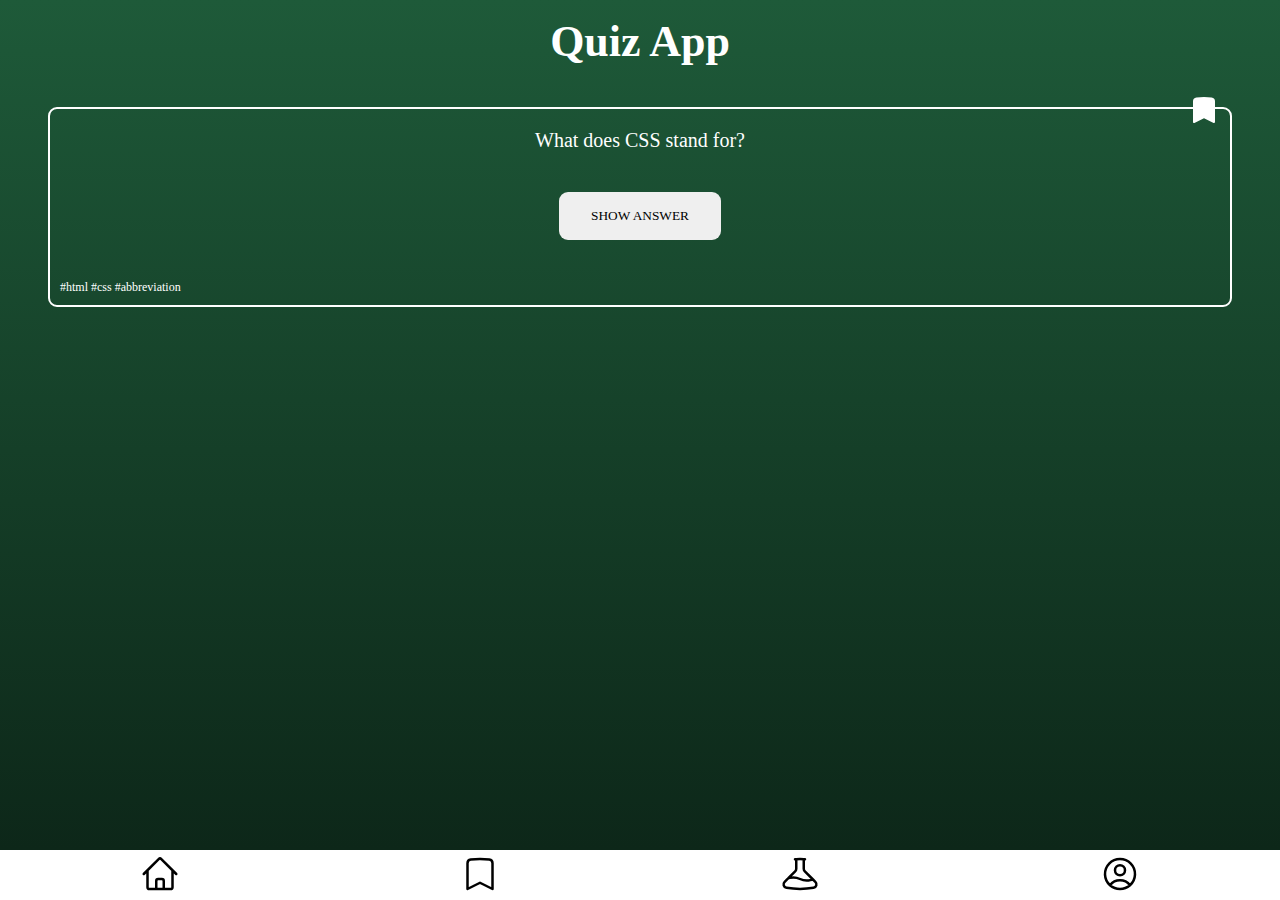
<file: bookmarks.html>
<!DOCTYPE html>
<html lang="en" data-theme="light">
    <head>
        <meta charset="UTF-8" />
        <meta name="viewport" content="width=device-width, initial-scale=1.0" />
        <title>Bookmarks Page</title>
        <script>
            // Check local storage
            let localS = localStorage.getItem('theme');

            if (localS === 'dark') {
                document.documentElement.setAttribute('data-theme', 'dark');
            }
        </script>
        <link rel="stylesheet" href="./src/css/styles.css" />
        <!-- <script src="./src/js/script.js" defer></script> -->
    </head>
    <body>
        <header class="header">
            <h1>Quiz App</h1>
        </header>
        <main>
            <div class="card">
                <svg
                    data-js="bookmark-1"
                    xmlns="http://www.w3.org/2000/svg"
                    fill="none"
                    viewBox="0 0 24 24"
                    stroke-width="1.5"
                    stroke="currentColor"
                    class="bookmark__icon"
                >
                    <path
                        stroke-linecap="round"
                        stroke-linejoin="round"
                        d="M17.593 3.322c1.1.128 1.907 1.077 1.907 2.185V21L12 17.25 4.5 21V5.507c0-1.108.806-2.057 1.907-2.185a48.507 48.507 0 0111.186 0z"
                    />
                </svg>

                <span class="card__question">What does CSS stand for?</span>
                <button class="card__btn" data-js="button">Show Answer</button>
                <span
                    class="card__answer card__hide-answer"
                    data-js="card__answer"
                    >Cascading Style Sheet</span
                >
                <div class="card__hash">
                    <span>#html</span>
                    <span>#css</span>
                    <span>#abbreviation</span>
                </div>
            </div>
        </main>
        <footer>
            <nav>
                <a href="index.html">
                    <svg
                        xmlns="http://www.w3.org/2000/svg"
                        fill="none"
                        viewBox="0 0 24 24"
                        stroke-width="1.5"
                        stroke="currentColor"
                        class="home__icon"
                    >
                        <path
                            stroke-linecap="round"
                            stroke-linejoin="round"
                            d="M2.25 12l8.954-8.955c.44-.439 1.152-.439 1.591 0L21.75 12M4.5 9.75v10.125c0 .621.504 1.125 1.125 1.125H9.75v-4.875c0-.621.504-1.125 1.125-1.125h2.25c.621 0 1.125.504 1.125 1.125V21h4.125c.621 0 1.125-.504 1.125-1.125V9.75M8.25 21h8.25"
                        />
                    </svg>
                </a>
                <a href="bookmarks.html">
                    <svg
                        xmlns="http://www.w3.org/2000/svg"
                        fill="none"
                        viewBox="0 0 24 24"
                        stroke-width="1.5"
                        stroke="currentColor"
                        class="bookmark__icon1"
                    >
                        <path
                            stroke-linecap="round"
                            stroke-linejoin="round"
                            d="M17.593 3.322c1.1.128 1.907 1.077 1.907 2.185V21L12 17.25 4.5 21V5.507c0-1.108.806-2.057 1.907-2.185a48.507 48.507 0 0111.186 0z"
                        />
                    </svg>
                </a>
                <a href="form.html">
                    <svg
                        xmlns="http://www.w3.org/2000/svg"
                        fill="none"
                        viewBox="0 0 24 24"
                        stroke-width="1.5"
                        stroke="currentColor"
                        class="form__icon">
                        <path stroke-linecap="round" stroke-linejoin="round" d="M9.75 3.104v5.714a2.25 2.25 0 01-.659 1.591L5 14.5M9.75 3.104c-.251.023-.501.05-.75.082m.75-.082a24.301 24.301 0 014.5 0m0 0v5.714c0 .597.237 1.17.659 1.591L19.8 15.3M14.25 3.104c.251.023.501.05.75.082M19.8 15.3l-1.57.393A9.065 9.065 0 0112 15a9.065 9.065 0 00-6.23-.693L5 14.5m14.8.8l1.402 1.402c1.232 1.232.65 3.318-1.067 3.611A48.309 48.309 0 0112 21c-2.773 0-5.491-.235-8.135-.687-1.718-.293-2.3-2.379-1.067-3.61L5 14.5" />
                      </svg>

                        <path
                            stroke-linecap="round"
                            stroke-linejoin="round"
                            d="M2.25 12l8.954-8.955c.44-.439 1.152-.439 1.591 0L21.75 12M4.5 9.75v10.125c0 .621.504 1.125 1.125 1.125H9.75v-4.875c0-.621.504-1.125 1.125-1.125h2.25c.621 0 1.125.504 1.125 1.125V21h4.125c.621 0 1.125-.504 1.125-1.125V9.75M8.25 21h8.25"
                        />
                    </svg>
                </a>
                <a href="profile.html">
                    <svg
                        xmlns="http://www.w3.org/2000/svg"
                        fill="none"
                        viewBox="0 0 24 24"
                        stroke-width="1.5"
                        stroke="currentColor"
                        class="profile__icon"
                    >
                        <path
                            stroke-linecap="round"
                            stroke-linejoin="round"
                            d="M17.982 18.725A7.488 7.488 0 0012 15.75a7.488 7.488 0 00-5.982 2.975m11.963 0a9 9 0 10-11.963 0m11.963 0A8.966 8.966 0 0112 21a8.966 8.966 0 01-5.982-2.275M15 9.75a3 3 0 11-6 0 3 3 0 016 0z"
                        />
                    </svg>
                </a>
            </nav>
        </footer>
    </body>
</html>
</file>
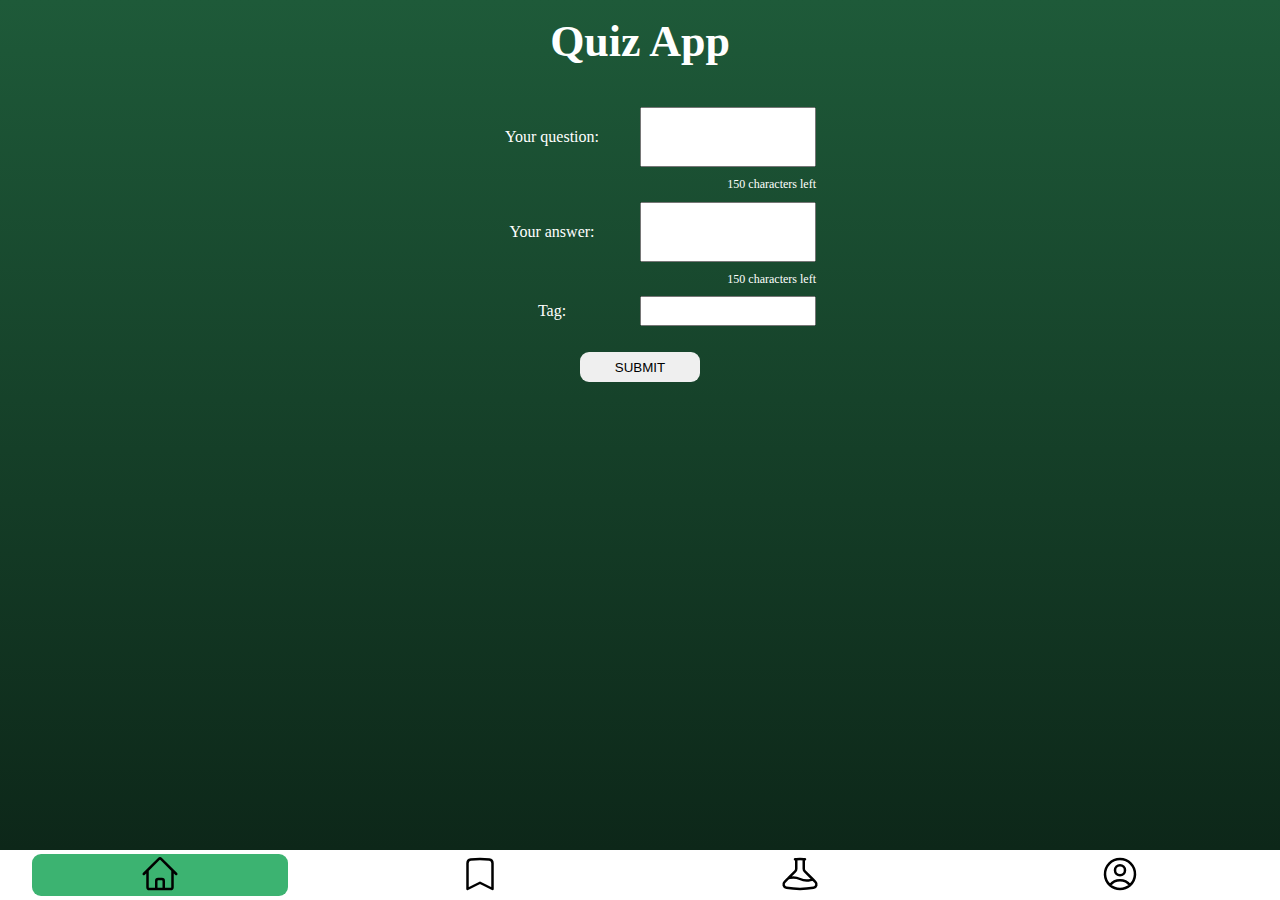
<file: form.html>
<!DOCTYPE html>
<html lang="en" data-theme="light">
    <head>
        <meta charset="UTF-8" />
        <meta name="viewport" content="width=device-width, initial-scale=1.0" />
        <title>Form Card</title>
        <script>
            // Check local storage
            let localS = localStorage.getItem('theme');

            if (localS === 'dark') {
                document.documentElement.setAttribute('data-theme', 'dark');
            }
        </script>
        <link rel="stylesheet" href="./src/css/styles.css" />
        <script src="./src/js/form.js" type="module" defer></script>
    </head>
    <body>
        <header class="header">
            <h1>Quiz App</h1>
        </header>
        <main data-js="main">
           <section class="form">
            <form data-js="form" class="form__form">
                <label class="form__questionlabel" for="question">Your question:</label>
                <textarea class="form__textarea" name="question" id="question" cols="30" rows="5"></textarea>
                <span class="form__question-left">150 characters left</span>

                <label class="form__answerlabel" for="answer">Your answer:</label>
                <textarea name="answer" id="answer" cols="30" rows="5"></textarea>
                <span class="form__answer-left">150 characters left</span>

                <label class="form__taglabel" for="">Tag:</label>
                <input type="text">

                <button type="submit" class="form__btn">Submit</button>
            </form>
           </section>

        </main>

        <footer>
            <nav>
                <a href="index.html" class="--active">
                    <svg
                        xmlns="http://www.w3.org/2000/svg"
                        fill="none"
                        viewBox="0 0 24 24"
                        stroke-width="1.5"
                        stroke="currentColor"
                        class="home__icon"
                    >
                        <path
                            stroke-linecap="round"
                            stroke-linejoin="round"
                            d="M2.25 12l8.954-8.955c.44-.439 1.152-.439 1.591 0L21.75 12M4.5 9.75v10.125c0 .621.504 1.125 1.125 1.125H9.75v-4.875c0-.621.504-1.125 1.125-1.125h2.25c.621 0 1.125.504 1.125 1.125V21h4.125c.621 0 1.125-.504 1.125-1.125V9.75M8.25 21h8.25"
                        />
                    </svg>
                </a>

                <a href="bookmarks.html">
                    <svg
                        xmlns="http://www.w3.org/2000/svg"
                        fill="none"
                        viewBox="0 0 24 24"
                        stroke-width="1.5"
                        stroke="currentColor"
                        class="bookmark__icon1"
                    >
                        <path
                            stroke-linecap="round"
                            stroke-linejoin="round"
                            d="M17.593 3.322c1.1.128 1.907 1.077 1.907 2.185V21L12 17.25 4.5 21V5.507c0-1.108.806-2.057 1.907-2.185a48.507 48.507 0 0111.186 0z"
                        />
                    </svg>
                </a>
                <a href="form.html">
                    <svg
                        xmlns="http://www.w3.org/2000/svg"
                        fill="none"
                        viewBox="0 0 24 24"
                        stroke-width="1.5"
                        stroke="currentColor"
                        class="form__icon">
                        <path stroke-linecap="round" stroke-linejoin="round" d="M9.75 3.104v5.714a2.25 2.25 0 01-.659 1.591L5 14.5M9.75 3.104c-.251.023-.501.05-.75.082m.75-.082a24.301 24.301 0 014.5 0m0 0v5.714c0 .597.237 1.17.659 1.591L19.8 15.3M14.25 3.104c.251.023.501.05.75.082M19.8 15.3l-1.57.393A9.065 9.065 0 0112 15a9.065 9.065 0 00-6.23-.693L5 14.5m14.8.8l1.402 1.402c1.232 1.232.65 3.318-1.067 3.611A48.309 48.309 0 0112 21c-2.773 0-5.491-.235-8.135-.687-1.718-.293-2.3-2.379-1.067-3.61L5 14.5" />
                      </svg>

                        <path
                            stroke-linecap="round"
                            stroke-linejoin="round"
                            d="M2.25 12l8.954-8.955c.44-.439 1.152-.439 1.591 0L21.75 12M4.5 9.75v10.125c0 .621.504 1.125 1.125 1.125H9.75v-4.875c0-.621.504-1.125 1.125-1.125h2.25c.621 0 1.125.504 1.125 1.125V21h4.125c.621 0 1.125-.504 1.125-1.125V9.75M8.25 21h8.25"
                        />
                    </svg>
                </a>
                <a href="profile.html">
                    <svg
                        xmlns="http://www.w3.org/2000/svg"
                        fill="none"
                        viewBox="0 0 24 24"
                        stroke-width="1.5"
                        stroke="currentColor"
                        class="profile__icon"
                    >
                        <path
                            stroke-linecap="round"
                            stroke-linejoin="round"
                            d="M17.982 18.725A7.488 7.488 0 0012 15.75a7.488 7.488 0 00-5.982 2.975m11.963 0a9 9 0 10-11.963 0m11.963 0A8.966 8.966 0 0112 21a8.966 8.966 0 01-5.982-2.275M15 9.75a3 3 0 11-6 0 3 3 0 016 0z"
                        />
                    </svg>
                </a>
            </nav>
        </footer>
    </body>
</html>
</file>
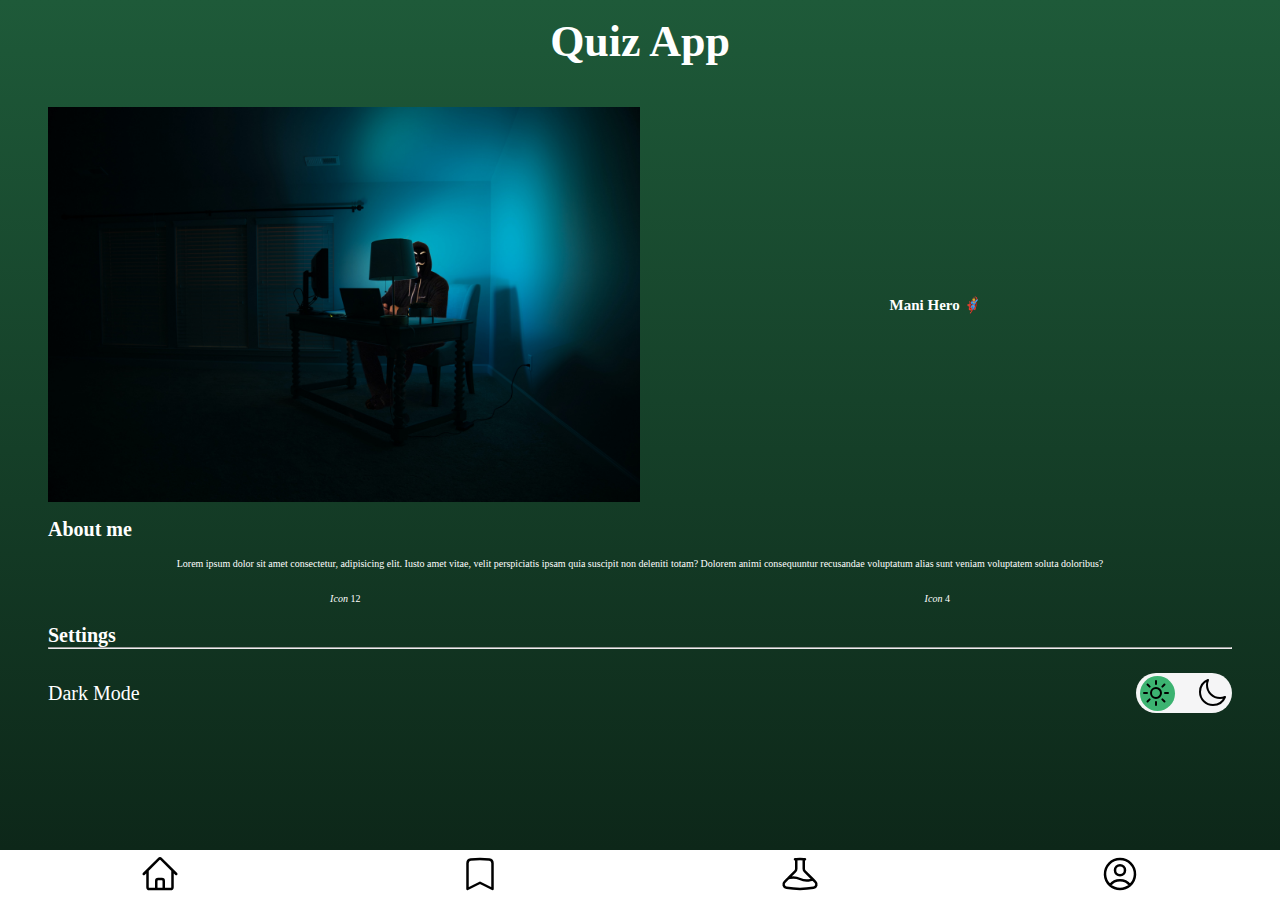
<file: profile.html>
<!DOCTYPE html>
<html lang="en" data-theme="light">
    <head>
        <meta charset="UTF-8" />
        <meta name="viewport" content="width=device-width, initial-scale=1.0" />
        <title>Profile Page</title>
        <script>
            // Check local storage
            let localS = localStorage.getItem('theme');

            if (localS === 'dark') {
                document.documentElement.setAttribute('data-theme', 'dark');
            }
        </script>
        <link rel="stylesheet" href="./src/css/styles.css" />
        <script src="./src/js/profil.js" type="module" defer></script>
    </head>
    <body>
        <header class="header">
            <h1>Quiz App</h1>
        </header>
        <main>
            <section class="profile">
                <img
                    class="profile__image"
                    src="./src/img/bio.jpg"
                    alt="Profile Page"
                />
                <h2 class="profile__name">Mani Hero 🦸‍♂️</h2>
            </section>
            <div class="profile__aboutme">
                <h3 class="profile__aboutme-head">About me</h3>
                <p>
                    Lorem ipsum dolor sit amet consectetur, adipisicing elit.
                    Iusto amet vitae, velit perspiciatis ipsam quia suscipit non
                    deleniti totam? Dolorem animi consequuntur recusandae
                    voluptatum alias sunt veniam voluptatem soluta doloribus?
                </p>
            </div>
            <section class="profile__counter">
                <div>
                    <i>Icon</i>
                    <span>12</span>
                </div>
                <div>
                    <i>Icon</i>
                    <span>4</span>
                </div>
            </section>
            <section class="profile__settings">
                <h3>Settings</h3>
                <hr />
                <div class="profile__switcher">
                    <span>Dark Mode</span>
                    <div class="theme__switcher" data-js="theme-switcher">
                        <svg
                            class="icon__sun"
                            data-js="icon__sun"
                            xmlns="http://www.w3.org/2000/svg"
                            fill="none"
                            viewBox="0 0 24 24"
                            stroke-width="1.5"
                            stroke="currentColor"
                            class="w-6 h-6"
                        >
                            <path
                                stroke-linecap="round"
                                stroke-linejoin="round"
                                d="M12 3v2.25m6.364.386l-1.591 1.591M21 12h-2.25m-.386 6.364l-1.591-1.591M12 18.75V21m-4.773-4.227l-1.591 1.591M5.25 12H3m4.227-4.773L5.636 5.636M15.75 12a3.75 3.75 0 11-7.5 0 3.75 3.75 0 017.5 0z"
                            />
                        </svg>

                        <svg
                            class="icon__moon"
                            data-js="icon__moon"
                            xmlns="http://www.w3.org/2000/svg"
                            fill="none"
                            viewBox="0 0 24 24"
                            stroke-width="1.5"
                            stroke="currentColor"
                            class="w-6 h-6"
                        >
                            <path
                                stroke-linecap="round"
                                stroke-linejoin="round"
                                d="M21.752 15.002A9.718 9.718 0 0118 15.75c-5.385 0-9.75-4.365-9.75-9.75 0-1.33.266-2.597.748-3.752A9.753 9.753 0 003 11.25C3 16.635 7.365 21 12.75 21a9.753 9.753 0 009.002-5.998z"
                            />
                        </svg>
                    </div>
                </div>
            </section>
        </main>
        <footer>
            <nav>
                <a href="index.html">
                    <svg
                        xmlns="http://www.w3.org/2000/svg"
                        fill="none"
                        viewBox="0 0 24 24"
                        stroke-width="1.5"
                        stroke="currentColor"
                        class="home__icon"
                    >
                        <path
                            stroke-linecap="round"
                            stroke-linejoin="round"
                            d="M2.25 12l8.954-8.955c.44-.439 1.152-.439 1.591 0L21.75 12M4.5 9.75v10.125c0 .621.504 1.125 1.125 1.125H9.75v-4.875c0-.621.504-1.125 1.125-1.125h2.25c.621 0 1.125.504 1.125 1.125V21h4.125c.621 0 1.125-.504 1.125-1.125V9.75M8.25 21h8.25"
                        />
                    </svg>
                </a>

                <a href="bookmarks.html">
                    <svg
                        xmlns="http://www.w3.org/2000/svg"
                        fill="none"
                        viewBox="0 0 24 24"
                        stroke-width="1.5"
                        stroke="currentColor"
                        class="bookmark__icon1"
                    >
                        <path
                            stroke-linecap="round"
                            stroke-linejoin="round"
                            d="M17.593 3.322c1.1.128 1.907 1.077 1.907 2.185V21L12 17.25 4.5 21V5.507c0-1.108.806-2.057 1.907-2.185a48.507 48.507 0 0111.186 0z"
                        />
                    </svg>
                </a>
                <a href="form.html">
                    <svg
                        xmlns="http://www.w3.org/2000/svg"
                        fill="none"
                        viewBox="0 0 24 24"
                        stroke-width="1.5"
                        stroke="currentColor"
                        class="form__icon">
                        <path stroke-linecap="round" stroke-linejoin="round" d="M9.75 3.104v5.714a2.25 2.25 0 01-.659 1.591L5 14.5M9.75 3.104c-.251.023-.501.05-.75.082m.75-.082a24.301 24.301 0 014.5 0m0 0v5.714c0 .597.237 1.17.659 1.591L19.8 15.3M14.25 3.104c.251.023.501.05.75.082M19.8 15.3l-1.57.393A9.065 9.065 0 0112 15a9.065 9.065 0 00-6.23-.693L5 14.5m14.8.8l1.402 1.402c1.232 1.232.65 3.318-1.067 3.611A48.309 48.309 0 0112 21c-2.773 0-5.491-.235-8.135-.687-1.718-.293-2.3-2.379-1.067-3.61L5 14.5" />
                      </svg>

                        <path
                            stroke-linecap="round"
                            stroke-linejoin="round"
                            d="M2.25 12l8.954-8.955c.44-.439 1.152-.439 1.591 0L21.75 12M4.5 9.75v10.125c0 .621.504 1.125 1.125 1.125H9.75v-4.875c0-.621.504-1.125 1.125-1.125h2.25c.621 0 1.125.504 1.125 1.125V21h4.125c.621 0 1.125-.504 1.125-1.125V9.75M8.25 21h8.25"
                        />
                    </svg>
                </a>
                <a href="profile.html">
                    <svg
                        xmlns="http://www.w3.org/2000/svg"
                        fill="none"
                        viewBox="0 0 24 24"
                        stroke-width="1.5"
                        stroke="currentColor"
                        class="profile__icon"
                    >
                        <path
                            stroke-linecap="round"
                            stroke-linejoin="round"
                            d="M17.982 18.725A7.488 7.488 0 0012 15.75a7.488 7.488 0 00-5.982 2.975m11.963 0a9 9 0 10-11.963 0m11.963 0A8.966 8.966 0 0112 21a8.966 8.966 0 01-5.982-2.275M15 9.75a3 3 0 11-6 0 3 3 0 016 0z"
                        />
                    </svg>
                </a>
            </nav>
        </footer>
    </body>
</html>
</file>
<file: src/css/styles.css>
@import './global.css';
@import './components/card.css';
@import './footer.css';
@import './profile.css';
@import './form.css';

/* ------------------- Card Section ----------------------- */

/* ------------------- Footer ----------------------- */
</file>
